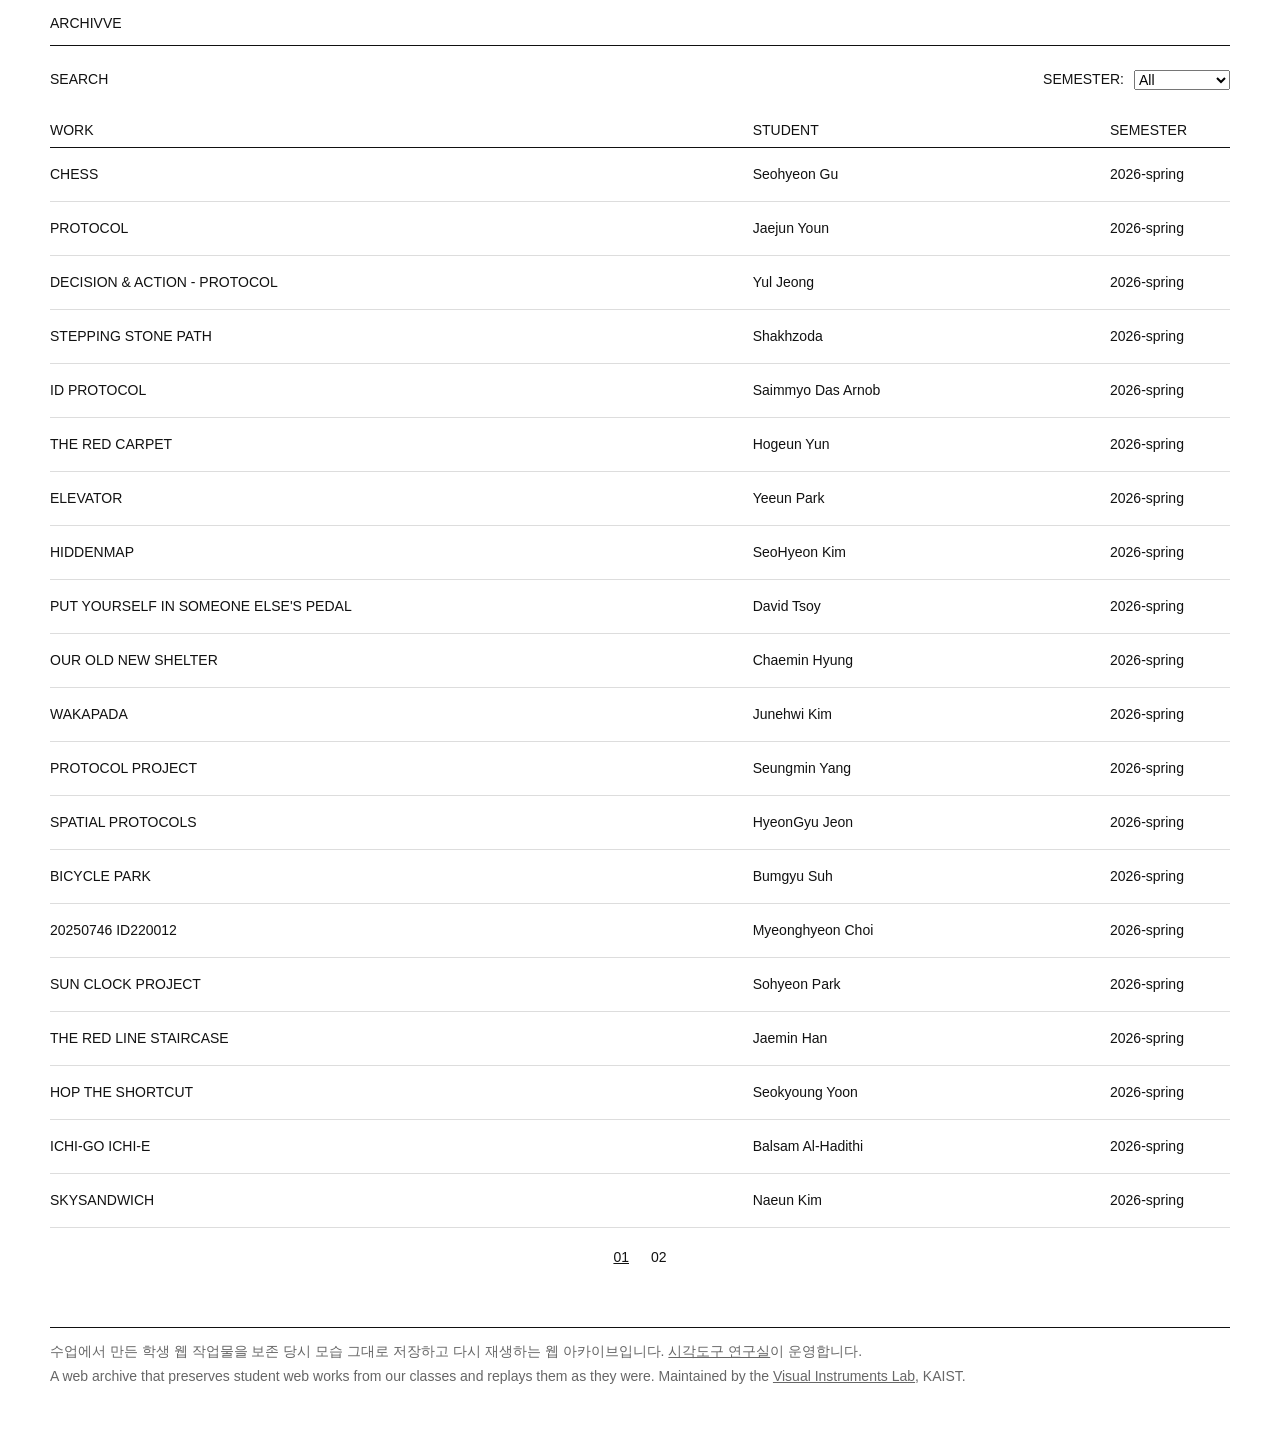
<file: index.html>
<!doctype html>
<html lang="ko">
<head>
  <meta charset="utf-8">
  <meta name="viewport" content="width=device-width, initial-scale=1">
  <title>archivve</title>
  <style>
    :root {
      --bg: #ffffff;
      --text: #111111;
      --muted: #666666;
      --line: #111111;
      --soft-line: #dddddd;
      --mark: #f4e850;
      --font: Arial, "Helvetica Neue", sans-serif;
    }

    * {
      box-sizing: border-box;
    }

    body {
      margin: 0;
      background: var(--bg);
      color: var(--text);
      font-family: var(--font);
      font-size: 14px;
      line-height: 1.35;
    }

    a {
      color: inherit;
    }

    .shell {
      width: min(1180px, calc(100vw - 28px));
      margin: 0 auto;
      padding: 14px 0 56px;
    }

    .topbar,
    .list-head,
    .archive-row {
      border-bottom: 1px solid var(--line);
    }

    .topbar {
      display: flex;
      justify-content: space-between;
      gap: 16px;
      padding-bottom: 12px;
      text-transform: uppercase;
    }

    .status {
      color: var(--muted);
    }

    .toolbar {
      display: flex;
      flex-wrap: wrap;
      gap: 16px;
      align-items: center;
      padding: 12px 0;
    }

    label {
      display: grid;
      grid-template-columns: max-content minmax(0, 1fr);
      gap: 10px;
      align-items: center;
      min-height: 44px;
      text-transform: uppercase;
    }

    .toolbar button {
      min-height: 44px;
      padding: 0;
      border: 0;
      background: none;
      color: var(--text);
      font: inherit;
      text-transform: uppercase;
      cursor: pointer;
    }

    .toolbar button:hover,
    .toolbar button[aria-expanded="true"] {
      text-decoration: underline;
    }

    .search-box {
      display: flex;
      align-items: center;
      flex: 1 1 260px;
      min-height: 44px;
      border-bottom: 1px solid var(--line);
    }

    .search-box[hidden] {
      display: none;
    }

    .semester-box {
      margin-left: auto;
    }

    input,
    select {
      font: inherit;
    }

    input[type="search"] {
      width: 100%;
      height: 36px;
      border: 0;
      padding: 0;
      background: none;
    }

    /* 검색칸은 밑줄이 영역 표시를 대신하므로 기본 포커스 링을 없앤다. */
    input[type="search"]:focus {
      outline: none;
    }

    select {
      max-width: 100%;
    }

    .archive-row:hover {
      background: var(--mark);
    }

    .status {
      padding: 12px 0;
      border-bottom: 1px solid var(--soft-line);
    }

    .list-head,
    .archive-row {
      display: grid;
      grid-template-columns: minmax(220px, 2fr) minmax(140px, 1fr) 120px;
      gap: 12px;
      align-items: center;
    }

    /* 관리 화면(?mode=all, `archive.py view --all`)에서만 Status·Links 열이 보인다. */
    body.manage .list-head,
    body.manage .archive-row {
      grid-template-columns: minmax(220px, 2fr) minmax(140px, 1fr) 120px 130px minmax(220px, 1.2fr);
    }

    .col-status,
    .col-links {
      display: none;
    }

    body.manage .col-status,
    body.manage .col-links {
      display: block;
    }

    .list-head {
      min-height: 34px;
      text-transform: uppercase;
    }

    .archive-row {
      min-height: 54px;
      padding: 8px 0;
      border-color: var(--soft-line);
      text-decoration: none;
    }

    .work {
      overflow-wrap: anywhere;
      text-transform: uppercase;
    }

    .state {
      text-transform: uppercase;
    }

    .state.warn {
      background: var(--mark);
      padding: 2px 6px;
      justify-self: start;
    }

    .actions {
      display: flex;
      flex-wrap: wrap;
      gap: 14px;
    }

    .actions a {
      padding: 2px 0;
      text-decoration: underline;
      text-transform: uppercase;
      white-space: nowrap;
    }

    .actions a:hover {
      background: var(--mark);
    }

    .actions .none {
      color: var(--muted);
      padding: 5px 0;
    }

    .empty {
      margin: 0;
      padding: 28px 0;
      color: var(--muted);
    }

    .pager {
      display: flex;
      flex-wrap: wrap;
      justify-content: center;
      gap: 14px;
      padding: 18px 0;
    }

    .pager[hidden] {
      display: none;
    }

    .pager button {
      padding: 2px 4px;
      border: 0;
      background: none;
      color: var(--text);
      font: inherit;
      cursor: pointer;
    }

    .pager button:hover {
      text-decoration: underline;
    }

    .pager button[aria-current="page"] {
      text-decoration: underline;
    }

    .site-footer {
      display: grid;
      gap: 6px;
      margin-top: 40px;
      padding-top: 14px;
      border-top: 1px solid var(--line);
      color: var(--muted);
    }

    .site-footer p {
      margin: 0;
    }

    .site-footer a:hover {
      background: var(--mark);
    }

    @media (max-width: 760px) {
      .list-head,
      .archive-row {
        grid-template-columns: 1fr;
      }

      .toolbar label {
        flex: 1 1 100%;
      }

      .list-head {
        display: none;
      }
    }
  </style>
</head>
<body>
  <main class="shell">
    <nav class="topbar" aria-label="Archive">
      <span>archivve</span>
    </nav>

    <section class="toolbar" aria-label="Archive controls">
      <button id="search-toggle" type="button" aria-expanded="false" aria-controls="search-box">Search</button>
      <span class="search-box" id="search-box" hidden>
        <input id="search" type="search" autocomplete="off" aria-label="Search">
      </span>
      <label class="semester-box">
        <span>Semester:</span>
        <select id="semester">
          <option value="">All</option>
        </select>
      </label>
    </section>

    <p class="status" id="status">manifest.csv를 읽는 중입니다.</p>

    <section aria-label="Archived works">
      <div class="list-head" aria-hidden="true">
        <span>Work</span>
        <span>Student</span>
        <span>Semester</span>
        <span class="col-status">Status</span>
        <span class="col-links">Links</span>
      </div>
      <div id="archive-list"></div>
      <p class="empty" id="empty-state" hidden>표시할 항목이 없습니다.</p>
    </section>

    <nav class="pager" id="pager" aria-label="Pages" hidden></nav>

    <footer class="site-footer">
      <p>수업에서 만든 학생 웹 작업물을 보존 당시 모습 그대로 저장하고 다시 재생하는 웹 아카이브입니다. <a href="https://visual-instruments.kaist.ac.kr" target="_blank" rel="noopener">시각도구 연구실</a>이 운영합니다.</p>
      <p>A web archive that preserves student web works from our classes and replays them as they were. Maintained by the <a href="https://visual-instruments.kaist.ac.kr" target="_blank" rel="noopener">Visual Instruments Lab</a>, KAIST.</p>
    </footer>
  </main>

  <script>
    // ── 설정 ──────────────────────────────────────────────────────────
    // 이 페이지는 같은 폴더의 로컬 manifest.csv만 읽어 목록을 만듭니다. 외부 의존 0.
    // 기본은 공개 목록(status가 ok/partial인 행만). `?mode=all`로 열면 전체 행과
    // Status 열이 보이는 관리 화면이 된다 — `python3 archive.py view --all`이 이 주소를 연다.
    // 재생(viewer.html)은 서비스워커를 쓰므로 `python3 archive.py view`로 로컬 서버를 띄워 열어야 합니다.
    const VIEWER_URL = "viewer.html";
    const PAGE_SIZE = 20;
    // ──────────────────────────────────────────────────────────────────

    const state = {
      rows: [],
      query: "",
      semester: "",
      page: 1,
      mode: new URLSearchParams(location.search).get("mode") === "all" ? "all" : "public",
    };

    const list = document.getElementById("archive-list");
    const empty = document.getElementById("empty-state");
    const pager = document.getElementById("pager");
    const search = document.getElementById("search");
    const semester = document.getElementById("semester");
    const statusLine = document.getElementById("status");

    document.body.classList.toggle("manage", state.mode === "all");

    function clean(value) {
      return String(value || "").trim();
    }

    function parseCsv(text) {
      const rows = [];
      let row = [];
      let cell = "";
      let quoted = false;

      for (let i = 0; i < text.length; i += 1) {
        const char = text[i];
        const next = text[i + 1];

        if (quoted) {
          if (char === '"' && next === '"') {
            cell += '"';
            i += 1;
          } else if (char === '"') {
            quoted = false;
          } else {
            cell += char;
          }
        } else if (char === '"') {
          quoted = true;
        } else if (char === ",") {
          row.push(cell);
          cell = "";
        } else if (char === "\n") {
          row.push(cell);
          rows.push(row);
          row = [];
          cell = "";
        } else if (char !== "\r") {
          cell += char;
        }
      }

      if (cell || row.length) {
        row.push(cell);
        rows.push(row);
      }

      const headers = (rows.shift() || []).map(clean);
      return rows
        .filter((values) => values.some(clean))
        .map((values) => {
          const item = {};
          headers.forEach((header, index) => {
            item[header] = clean(values[index]);
          });
          return item;
        });
    }

    function isPublic(row) {
      const status = clean(row.status).toLowerCase();
      return status === "ok" || status === "partial";
    }

    function isVisible(row) {
      return state.mode === "all" || isPublic(row);
    }

    function slugify(value) {
      let out = "";
      for (const char of String(value).toLowerCase()) {
        if (/\p{L}|\p{N}/u.test(char)) {
          out += char;
        } else if (" -_.".includes(char)) {
          out += "-";
        }
      }
      return out.split("-").filter(Boolean).join("-") || "untitled";
    }

    // 크롤러(tools/crawl_manifest.py)와 같은 규칙으로 wacz 파일명을 정한다.
    function waczFile(row) {
      const file = clean(row.wacz_file);
      if (file) return file;
      const base = clean(row.student_name) || clean(row.title);
      const term = clean(row.semester) || "undated";
      return `${slugify(base)}-${slugify(term)}.wacz`;
    }

    // 재생 소스는 항상 로컬 상대경로 wacz/<semester>/<file> 로 계산한다.
    // ReplayWeb은 source URL을 키로 브라우저 DB에 컬렉션을 보관한다. 같은 파일명으로
    // 재캡처했을 때 이전 인덱스를 재사용하지 않도록 manifest 해시를 버전으로 붙인다.
    function waczSource(row) {
      const path = `wacz/${clean(row.semester)}/${waczFile(row)}`;
      const version = clean(row.sha256) || clean(row.archived_date);
      return version ? `${path}?v=${encodeURIComponent(version)}` : path;
    }

    // 캡처가 안 된 행(대기)은 실제 파일이 없으므로 재생 버튼을 만들지 않는다.
    function archiveUrl(row) {
      const status = clean(row.status).toLowerCase();
      if (!clean(row.wacz_file)) return "";
      if (state.mode !== "all" && !["ok", "partial"].includes(status)) return "";
      const params = new URLSearchParams({
        title: clean(row.title) || clean(row.original_url),
        student: clean(row.student_name),
        url: clean(row.original_url),
        source: waczSource(row),
      });
      return `${VIEWER_URL}?${params.toString()}`;
    }

    function matches(row) {
      const q = state.query.toLowerCase();
      const haystack = [
        row.title,
        row.student_name,
        row.semester,
        row.original_url,
        row.notes,
      ].map(clean).join(" ").toLowerCase();

      return isVisible(row) &&
        (!state.semester || clean(row.semester) === state.semester) &&
        (!q || haystack.includes(q));
    }

    function renderSemesterOptions() {
      const current = semester.value;
      semester.innerHTML = '<option value="">All</option>';
      const values = Array.from(
        new Set(state.rows.map((row) => clean(row.semester)).filter(Boolean))
      ).sort().reverse();

      for (const value of values) {
        const option = document.createElement("option");
        option.value = value;
        option.textContent = value;
        semester.appendChild(option);
      }

      semester.value = values.includes(current) ? current : "";
      state.semester = semester.value;
    }

    function actionLink(label, href) {
      const link = document.createElement("a");
      link.textContent = label;
      link.href = href;
      link.target = "_blank";
      link.rel = "noopener";
      return link;
    }

    function renderPager(pageCount) {
      pager.innerHTML = "";
      pager.hidden = pageCount <= 1;

      for (let page = 1; page <= pageCount && pageCount > 1; page += 1) {
        const button = document.createElement("button");
        button.type = "button";
        button.textContent = String(page).padStart(2, "0");
        if (page === state.page) button.setAttribute("aria-current", "page");
        button.addEventListener("click", () => {
          state.page = page;
          renderRows();
          window.scrollTo(0, 0);
        });
        pager.appendChild(button);
      }
    }

    function renderRows() {
      list.innerHTML = "";
      const rows = state.rows.filter(matches);
      empty.hidden = rows.length > 0;

      const pageCount = Math.max(1, Math.ceil(rows.length / PAGE_SIZE));
      if (state.page > pageCount) state.page = pageCount;
      const pageStart = (state.page - 1) * PAGE_SIZE;
      renderPager(pageCount);

      rows.slice(pageStart, pageStart + PAGE_SIZE).forEach((row) => {
        const replay = archiveUrl(row);

        // 공개 화면에선 행 자체가 재생 링크다(별도 버튼 없음).
        // 관리 화면에선 검수용 Archive/Original 버튼을 Links 열에 둔다.
        let item;
        if (state.mode !== "all" && replay) {
          item = document.createElement("a");
          item.href = replay;
          item.target = "_blank";
          item.rel = "noopener";
        } else {
          item = document.createElement("div");
        }
        item.className = "archive-row";

        const work = document.createElement("span");
        work.className = "work";
        work.textContent = clean(row.title) || "Untitled";

        const student = document.createElement("span");
        student.textContent = clean(row.student_name) || "-";

        const term = document.createElement("span");
        term.textContent = clean(row.semester) || "-";

        item.append(work, student, term);

        if (state.mode === "all") {
          const rowState = clean(row.status).toLowerCase() || "pending";
          const stateCell = document.createElement("span");
          stateCell.className = "state";
          stateCell.textContent = rowState;
          if (!["ok", "partial"].includes(rowState)) stateCell.classList.add("warn");

          const actions = document.createElement("span");
          actions.className = "actions";
          if (replay) actions.appendChild(actionLink("Archive", replay));
          if (clean(row.original_url)) actions.appendChild(actionLink("Original", clean(row.original_url)));
          if (!actions.childElementCount) {
            const none = document.createElement("span");
            none.className = "none";
            none.textContent = "-";
            actions.appendChild(none);
          }

          item.append(stateCell, actions);
        }

        list.appendChild(item);
      });
    }

    function setRows(rows) {
      state.rows = rows;
      renderSemesterOptions();
      renderRows();
      statusLine.hidden = true;
    }

    // 같은 폴더의 로컬 manifest.csv만 읽는다. (localhost로 서빙되면 fetch가 동작한다)
    function loadManifest() {
      statusLine.hidden = false;
      statusLine.textContent = "목록을 불러오는 중입니다.";
      fetch("manifest.csv", { cache: "no-store" })
        .then((response) => {
          if (!response.ok) throw new Error("manifest.csv");
          return response.text();
        })
        .then((text) => setRows(parseCsv(text)))
        .catch(() => {
          setRows([]);
          statusLine.hidden = false;
          statusLine.textContent = "목록을 읽지 못했습니다. index.html을 직접 열지 말고 `python3 archive.py view`로 실행해 주세요.";
        });
    }

    const searchToggle = document.getElementById("search-toggle");
    const searchBox = document.getElementById("search-box");

    function closeSearch() {
      searchBox.hidden = true;
      searchToggle.hidden = false;
      searchToggle.setAttribute("aria-expanded", "false");
      if (state.query) {
        search.value = "";
        state.query = "";
        state.page = 1;
        renderRows();
      }
    }

    searchToggle.addEventListener("click", () => {
      searchToggle.hidden = true;
      searchBox.hidden = false;
      searchToggle.setAttribute("aria-expanded", "true");
      search.focus();
    });

    search.addEventListener("blur", () => {
      closeSearch();
    });

    search.addEventListener("input", (event) => {
      state.query = event.target.value;
      state.page = 1;
      renderRows();
    });

    semester.addEventListener("change", (event) => {
      state.semester = event.target.value;
      state.page = 1;
      renderRows();
    });

    loadManifest();
  </script>
</body>
</html>
</file>
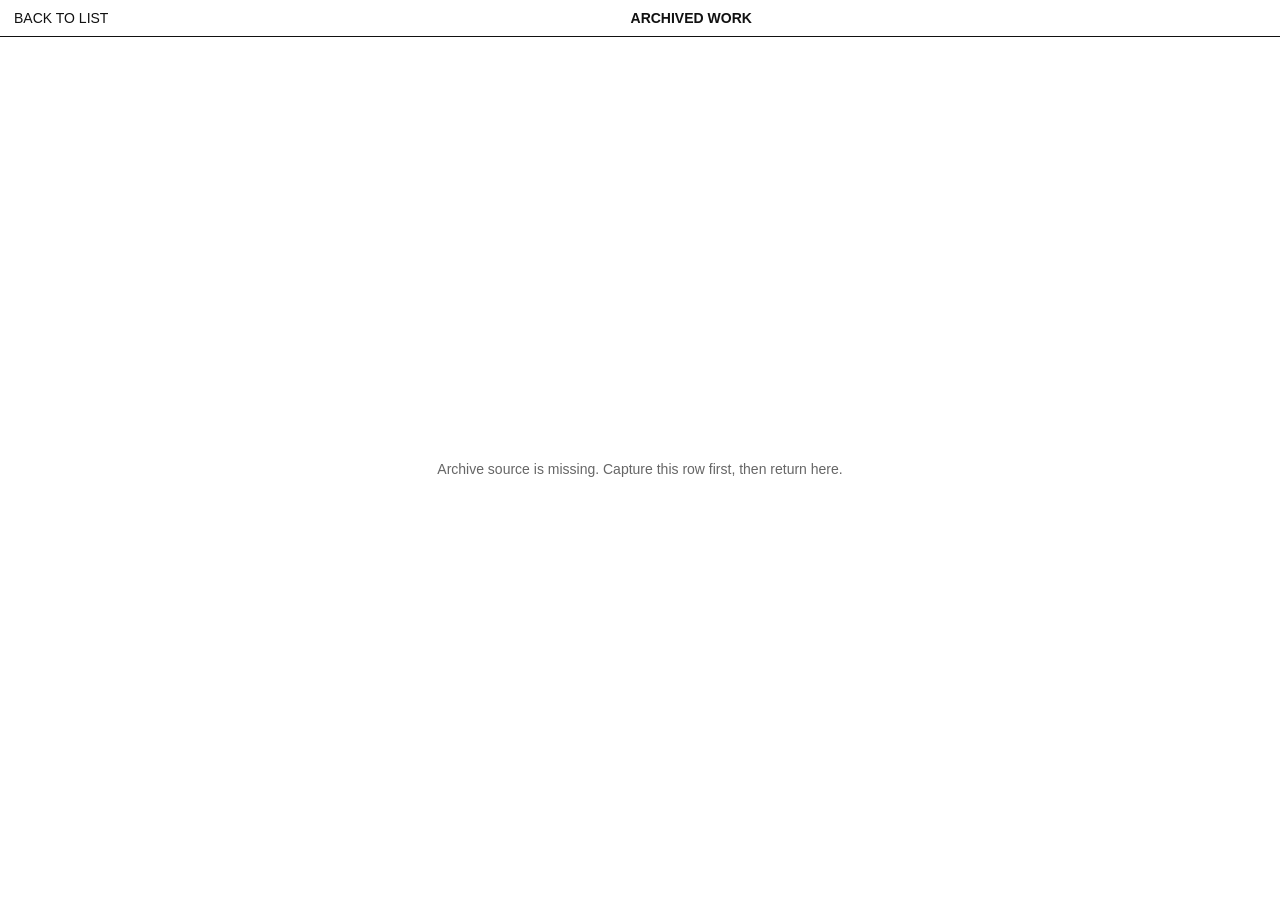
<file: viewer.html>
<!doctype html>
<html lang="ko">
<head>
  <meta charset="utf-8">
  <meta name="viewport" content="width=device-width, initial-scale=1">
  <title>Archive Viewer</title>
  <style>
    :root {
      --bg: #ffffff;
      --text: #111111;
      --muted: #666666;
      --line: #111111;
      --mark: #f4e850;
      --font: Arial, "Helvetica Neue", sans-serif;
    }

    * { box-sizing: border-box; }
    html, body { height: 100%; }

    body.viewer-body {
      margin: 0;
      height: 100vh;
      display: flex;
      flex-direction: column;
      background: var(--bg);
      color: var(--text);
      font-family: var(--font);
      font-size: 14px;
    }

    .viewer-bar {
      flex: 0 0 auto;
      display: flex;
      align-items: center;
      justify-content: space-between;
      gap: 16px;
      padding: 10px 14px;
      border-bottom: 1px solid var(--line);
      text-transform: uppercase;
    }

    .viewer-bar a {
      color: inherit;
      text-decoration: none;
      white-space: nowrap;
    }

    .viewer-bar a:hover { background: var(--mark); }

    .viewer-bar > div {
      flex: 1 1 auto;
      min-width: 0;
      text-align: center;
      overflow: hidden;
      text-overflow: ellipsis;
      white-space: nowrap;
    }

    #viewer-title { font-weight: 700; }
    #viewer-meta { color: var(--muted); margin-left: 8px; text-transform: none; }

    .viewer-frame {
      flex: 1 1 auto;
      min-height: 0;
      display: flex;
    }

    .viewer-frame replay-web-page {
      flex: 1 1 auto;
      width: 100%;
      height: 100%;
      border: 0;
      display: block;
    }

    .viewer-message {
      margin: auto;
      padding: 40px;
      color: var(--muted);
    }
  </style>
</head>
<body class="viewer-body">
  <header class="viewer-bar">
    <a href="index.html">Back to list</a>
    <div>
      <strong id="viewer-title">Archived Work</strong>
      <span id="viewer-meta"></span>
    </div>
    <a id="viewer-original" href="#" target="_blank" rel="noopener">Original</a>
  </header>
  <main class="viewer-frame" id="viewer-frame"></main>

  <script>
    const params = new URLSearchParams(location.search);
    const source = params.get("source") || "";
    const url = params.get("url") || "";
    const title = params.get("title") || "Archived Work";
    const student = params.get("student") || "";

    document.title = title;
    document.getElementById("viewer-title").textContent = title;
    document.getElementById("viewer-meta").textContent = student;
    const originalLink = document.getElementById("viewer-original");
    if (url) {
      originalLink.href = url;
    } else {
      originalLink.hidden = true;
    }

    function showMessage(message) {
      const frame = document.getElementById("viewer-frame");
      frame.innerHTML = "";
      const box = document.createElement("section");
      box.className = "viewer-message";
      box.textContent = message;
      frame.appendChild(box);
    }

    if (!source || !url) {
      showMessage("Archive source is missing. Capture this row first, then return here.");
    } else {
      const replayScript = document.createElement("script");
      replayScript.src = "replay/ui.js";
      replayScript.onload = () => {
        const replay = document.createElement("replay-web-page");
        replay.setAttribute("replayBase", "replay/");
        replay.setAttribute("source", source);
        replay.setAttribute("url", url);
        // 캡처된 페이지만 재생하고 ReplayWeb 자체 주소바/툴바는 숨긴다.
        // (페이지 위쪽의 자체 viewer-bar로 제목·원본 링크를 이미 제공)
        replay.setAttribute("embed", "replayonly");
        document.getElementById("viewer-frame").appendChild(replay);
      };
      replayScript.onerror = () => {
        showMessage("replay/ 폴더에 재생 런타임이 없습니다.");
      };
      document.body.appendChild(replayScript);
    }
  </script>
</body>
</html>
</file>
